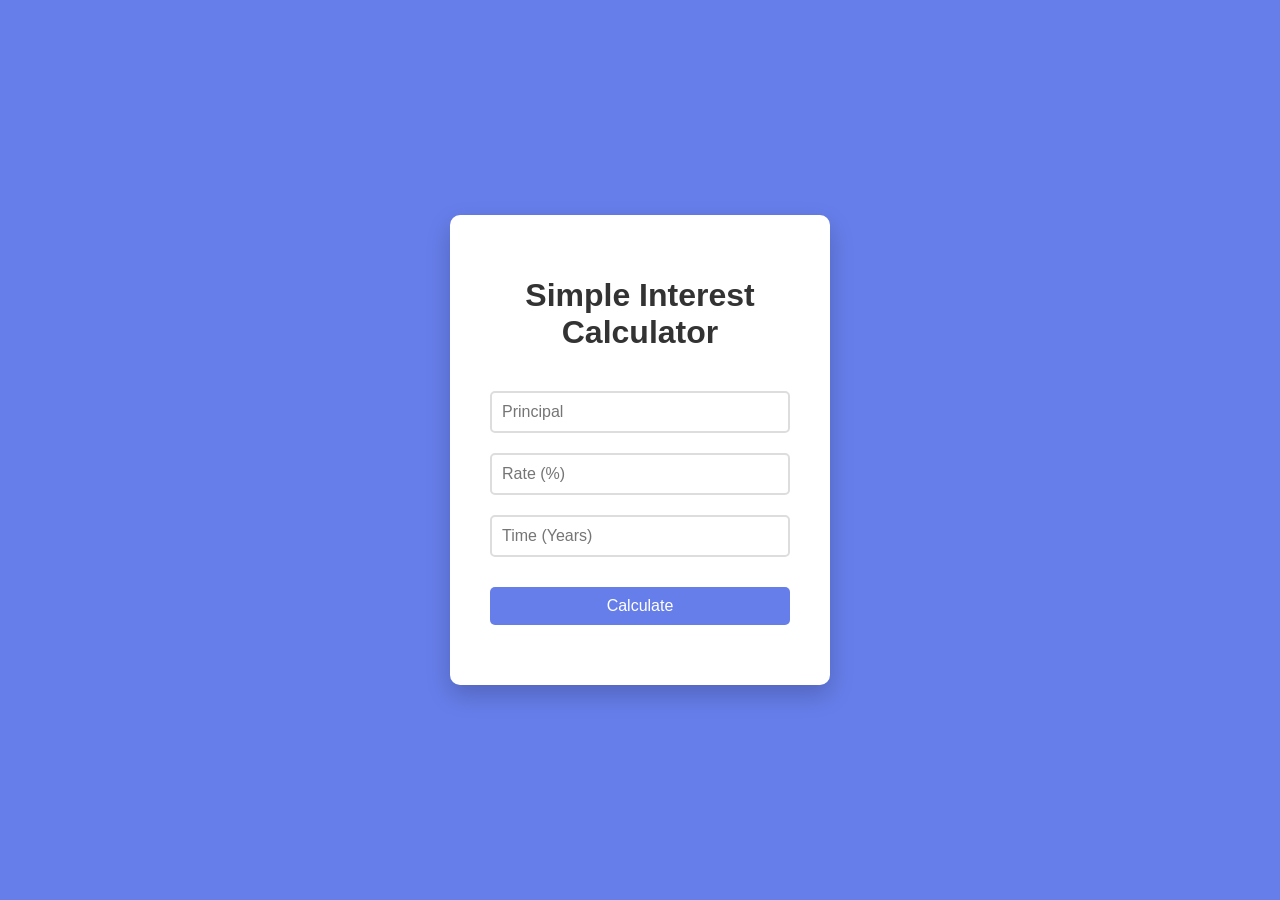
<file: index.html>
<!DOCTYPE html>
<html>
<head>
    <title>Simple Interest Calculator</title>
    <link rel="stylesheet" href="style.css">
</head>
<body>
    <div class="container">
        <h1>Simple Interest Calculator</h1>
        
        <input type="number" id="principal" placeholder="Principal">
        <input type="number" id="rate" placeholder="Rate (%)">
        <input type="number" id="time" placeholder="Time (Years)">
        
        <button onclick="calculate()">Calculate</button>
        
        <h2 id="result"></h2>
    </div>
    
    <script>
        function calculate() {
            let principal = parseFloat(document.getElementById('principal').value);
            let rate = parseFloat(document.getElementById('rate').value);
            let time = parseFloat(document.getElementById('time').value);
            
            if (!principal || !rate || !time) {
                document.getElementById('result').innerText = 'Fill all fields!';
                return;
            }
            
            let interest = (principal * rate * time) / 100;
            let total = principal + interest;
            
            document.getElementById('result').innerText = 
                `Interest: $${interest.toFixed(2)} | Total: $${total.toFixed(2)}`;
        }
    </script>
</body>
</html>
</file>
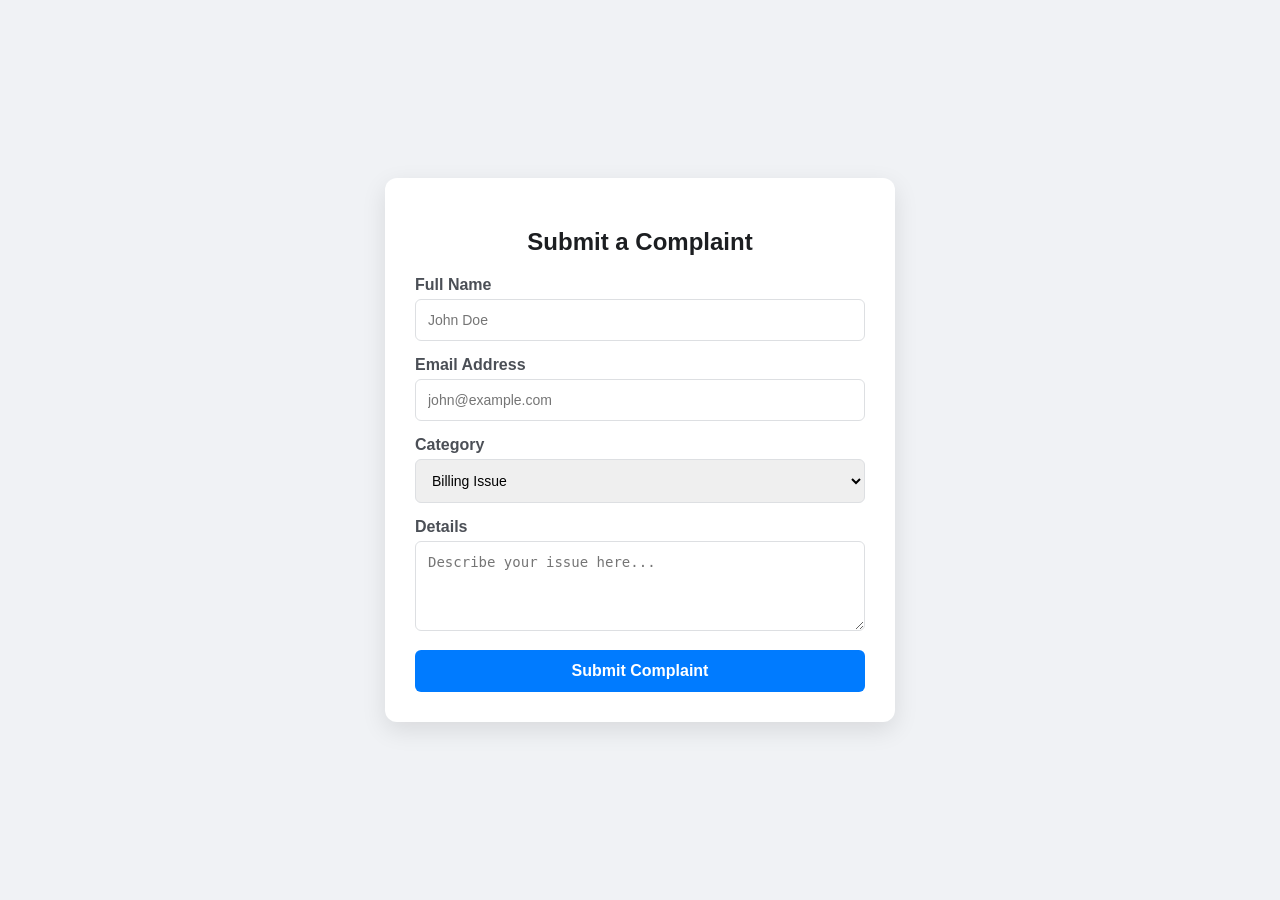
<file: complaint.html>
<!DOCTYPE html>
<html lang="en">
<head>
    <meta charset="UTF-8">
    <meta name="viewport" content="width=device-width, initial-scale=1.0">
    <title>Online Complaint System</title>
    <style>
        /* CSS Styling */
        body {
            font-family: 'Segoe UI', Tahoma, Geneva, Verdana, sans-serif;
            background-color: #f0f2f5;
            display: flex;
            justify-content: center;
            align-items: center;
            min-height: 100vh;
            margin: 0;
        }
        .complaint-card {
            background: #ffffff;
            padding: 30px;
            border-radius: 12px;
            box-shadow: 0 8px 24px rgba(0,0,0,0.1);
            width: 100%;
            max-width: 450px;
        }
        h2 { color: #1c1e21; margin-bottom: 20px; text-align: center; }
        label { display: block; margin-bottom: 5px; font-weight: 600; color: #4b4f56; }
        input, select, textarea {
            width: 100%;
            padding: 12px;
            margin-bottom: 15px;
            border: 1px solid #dddfe2;
            border-radius: 6px;
            box-sizing: border-box;
            font-size: 14px;
        }
        button {
            width: 100%;
            padding: 12px;
            background-color: #007bff;
            color: white;
            border: none;
            border-radius: 6px;
            font-size: 16px;
            font-weight: bold;
            cursor: pointer;
            transition: background 0.3s;
        }
        button:hover { background-color: #0056b3; }
        #responseMessage {
            display: none;
            margin-top: 20px;
            padding: 15px;
            border-radius: 6px;
            text-align: center;
            font-weight: 600;
        }
        .success { background-color: #d4edda; color: #155724; border: 1px solid #c3e6cb; }
    </style>
</head>
<body>

<div class="complaint-card">
    <h2>Submit a Complaint</h2>
    <form id="complaintForm">
        <label for="name">Full Name</label>
        <input type="text" id="name" required placeholder="John Doe">

        <label for="email">Email Address</label>
        <input type="email" id="email" required placeholder="john@example.com">

        <label for="category">Category</label>
        <select id="category">
            <option value="Billing">Billing Issue</option>
            <option value="Technical">Technical Support</option>
            <option value="Service">Customer Service</option>
            <option value="Other">Other</option>
        </select>

        <label for="message">Details</label>
        <textarea id="message" rows="4" required placeholder="Describe your issue here..."></textarea>

        <button type="submit">Submit Complaint</button>
    </form>

    <div id="responseMessage" class="success">
        Thank you! Your complaint has been submitted successfully.
    </div>
</div>

<script>
    // JavaScript Logic
    document.getElementById('complaintForm').addEventListener('submit', function(e) {
        e.preventDefault(); // Prevents the page from refreshing

        // Simple validation or data processing can happen here
        const name = document.getElementById('name').value;
        console.log("Complaint received from:", name);

        // Hide the form and show the success message
        this.style.display = 'none';
        const status = document.getElementById('responseMessage');
        status.style.display = 'block';
    });
</script>

</body>
</html>
</file>
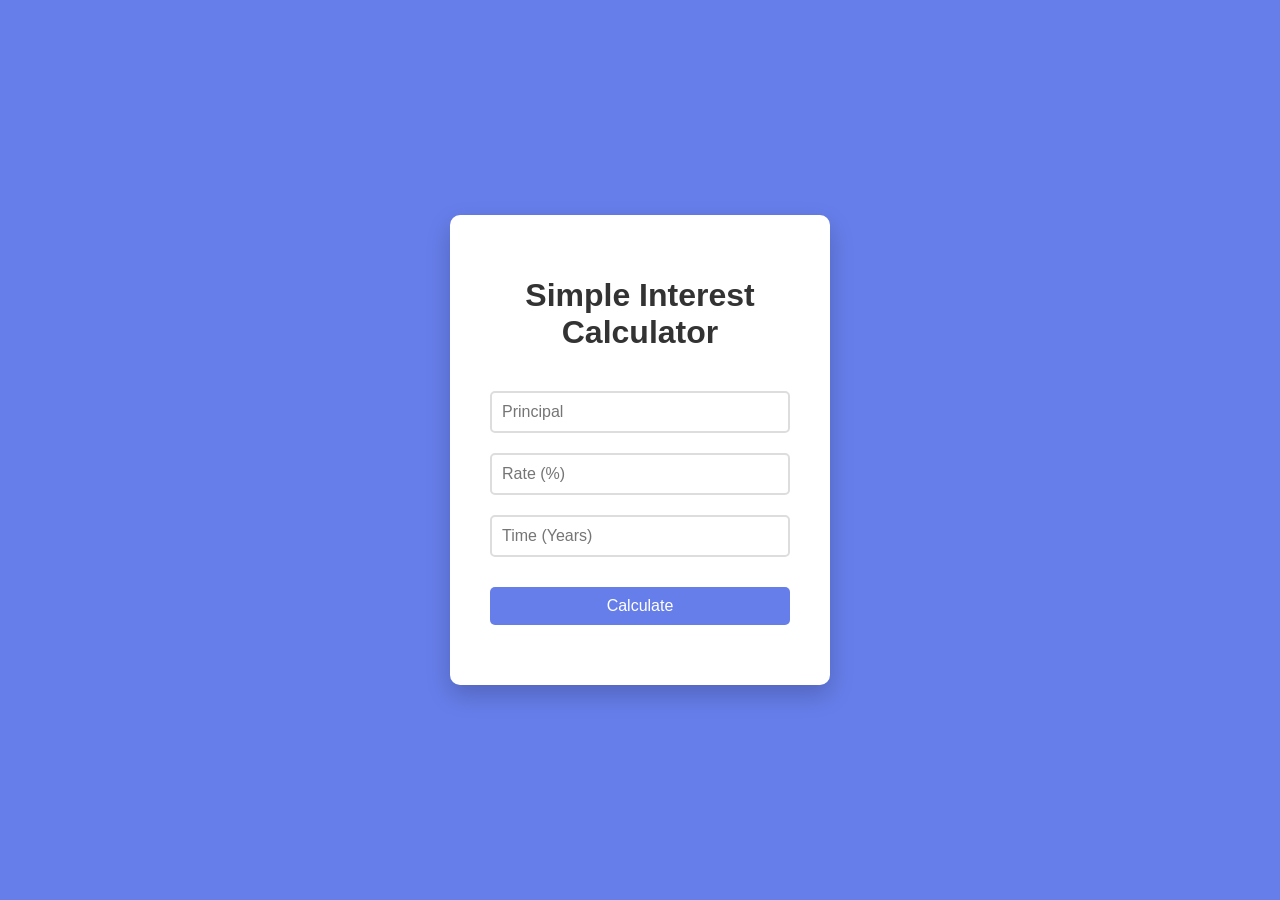
<file: intrest.html>
<!DOCTYPE html>
<html>
<head>
    <title>Simple Interest Calculator</title>
    <style>
        body {
            font-family: Arial, sans-serif;
            background: #667eea;
            display: flex;
            justify-content: center;
            align-items: center;
            height: 100vh;
            margin: 0;
        }

        .container {
            background: white;
            padding: 40px;
            border-radius: 10px;
            box-shadow: 0 10px 25px rgba(0, 0, 0, 0.2);
            text-align: center;
            width: 300px;
        }

        h1 {
            color: #333;
            margin-bottom: 30px;
        }

        input {
            width: 100%;
            padding: 10px;
            margin: 10px 0;
            border: 2px solid #ddd;
            border-radius: 5px;
            font-size: 16px;
            box-sizing: border-box;
        }

        button {
            width: 100%;
            padding: 10px;
            margin-top: 20px;
            background: #667eea;
            color: white;
            border: none;
            border-radius: 5px;
            font-size: 16px;
            cursor: pointer;
        }

        button:hover {
            background: #5568d3;
        }

        #result {
            margin-top: 20px;
            color: #667eea;
            font-size: 18px;
        }
    </style>
</head>
<body>
    <div class="container">
        <h1>Simple Interest Calculator</h1>
        
        <input type="number" id="principal" placeholder="Principal">
        <input type="number" id="rate" placeholder="Rate (%)">
        <input type="number" id="time" placeholder="Time (Years)">
        
        <button onclick="calculate()">Calculate</button>
        
        <h2 id="result"></h2>
    </div>
    
    <script>
        function calculate() {
            let principal = parseFloat(document.getElementById('principal').value);
            let rate = parseFloat(document.getElementById('rate').value);
            let time = parseFloat(document.getElementById('time').value);
            
            if (!principal || !rate || !time) {
                document.getElementById('result').innerText = 'Fill all fields!';
                return;
            }
            
            let interest = (principal * rate * time) / 100;
            let total = principal + interest;
            
            document.getElementById('result').innerText = 
                `Interest: $${interest.toFixed(2)} | Total: $${total.toFixed(2)}`;
        }
    </script>
</body>
</html>
</file>
<file: style.css>
body {
    font-family: Arial, sans-serif;
    background: #667eea;
    display: flex;
    justify-content: center;
    align-items: center;
    height: 100vh;
    margin: 0;
}

.container {
    background: white;
    padding: 40px;
    border-radius: 10px;
    box-shadow: 0 10px 25px rgba(0, 0, 0, 0.2);
    text-align: center;
    width: 300px;
}

h1 {
    color: #333;
    margin-bottom: 30px;
}

input {
    width: 100%;
    padding: 10px;
    margin: 10px 0;
    border: 2px solid #ddd;
    border-radius: 5px;
    font-size: 16px;
    box-sizing: border-box;
}

button {
    width: 100%;
    padding: 10px;
    margin-top: 20px;
    background: #667eea;
    color: white;
    border: none;
    border-radius: 5px;
    font-size: 16px;
    cursor: pointer;
}

button:hover {
    background: #5568d3;
}

#result {
    margin-top: 20px;
    color: #667eea;
    font-size: 18px;
}
</file>
